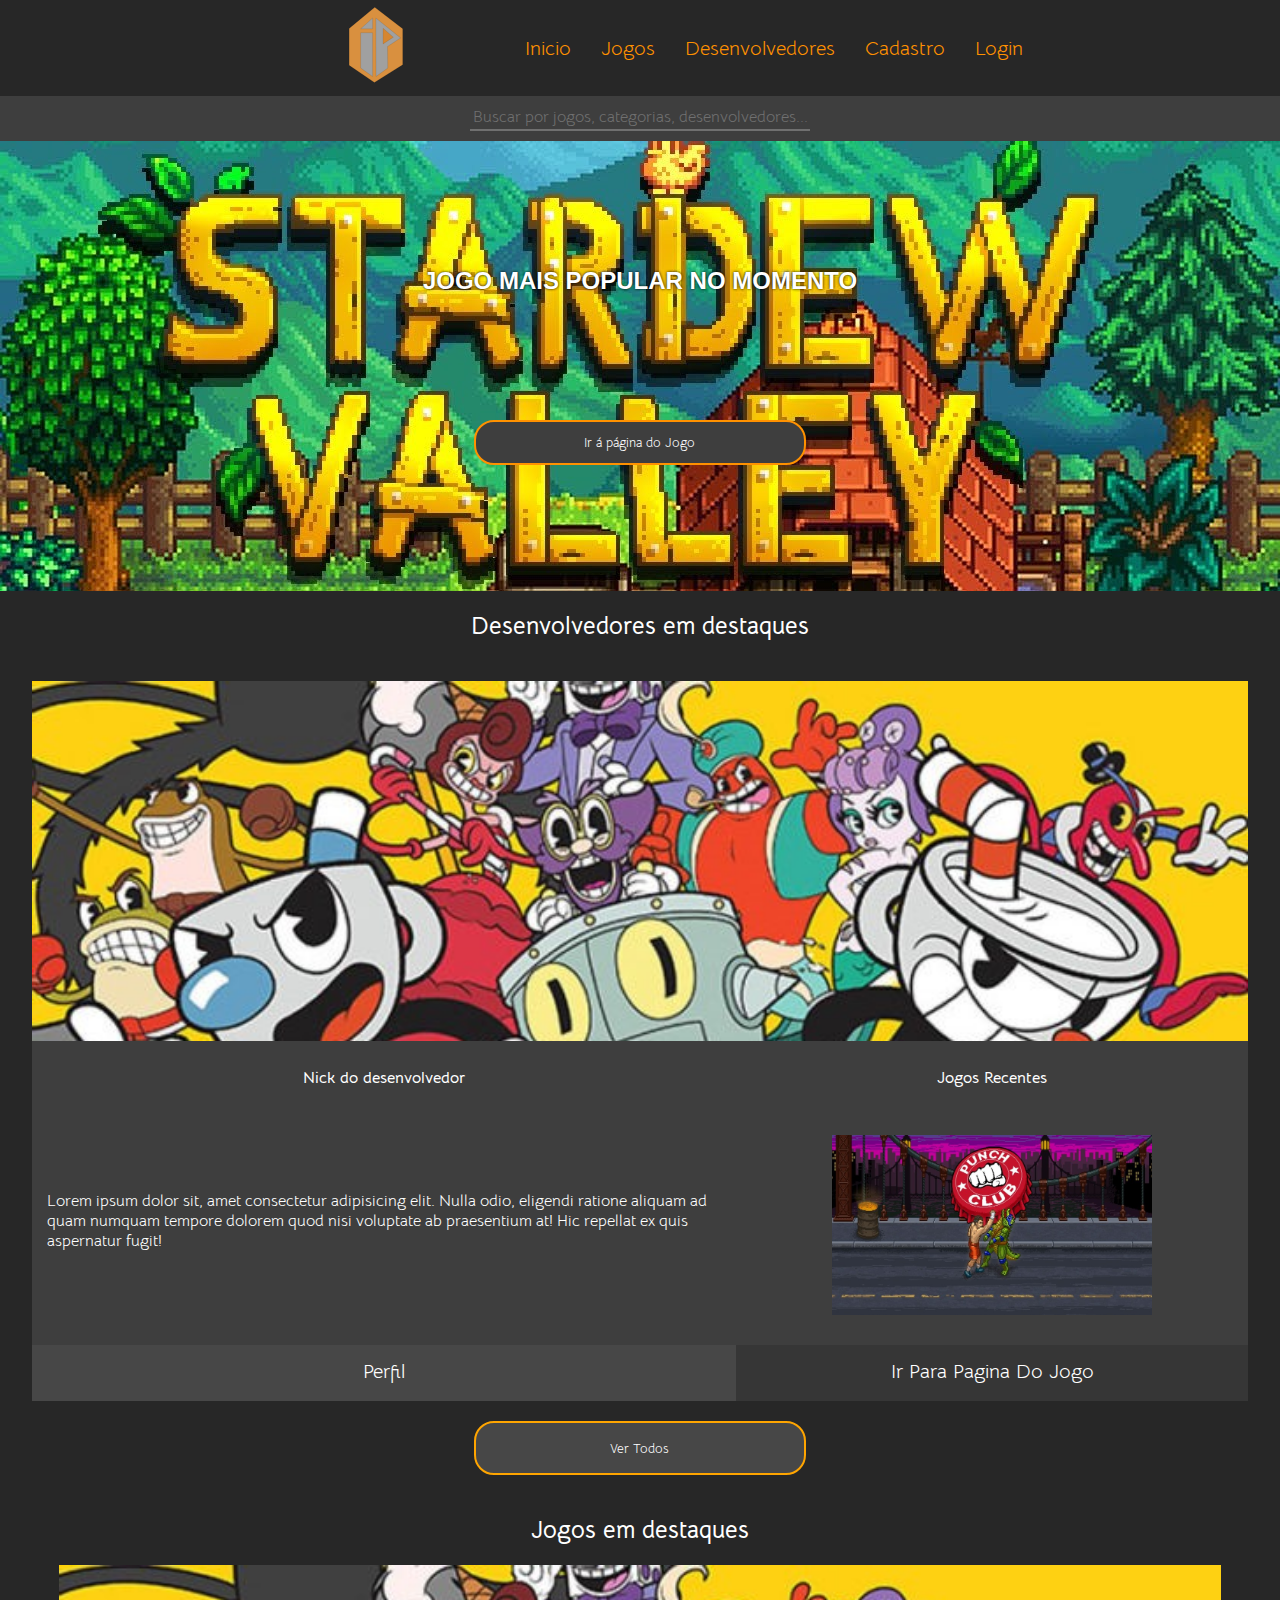
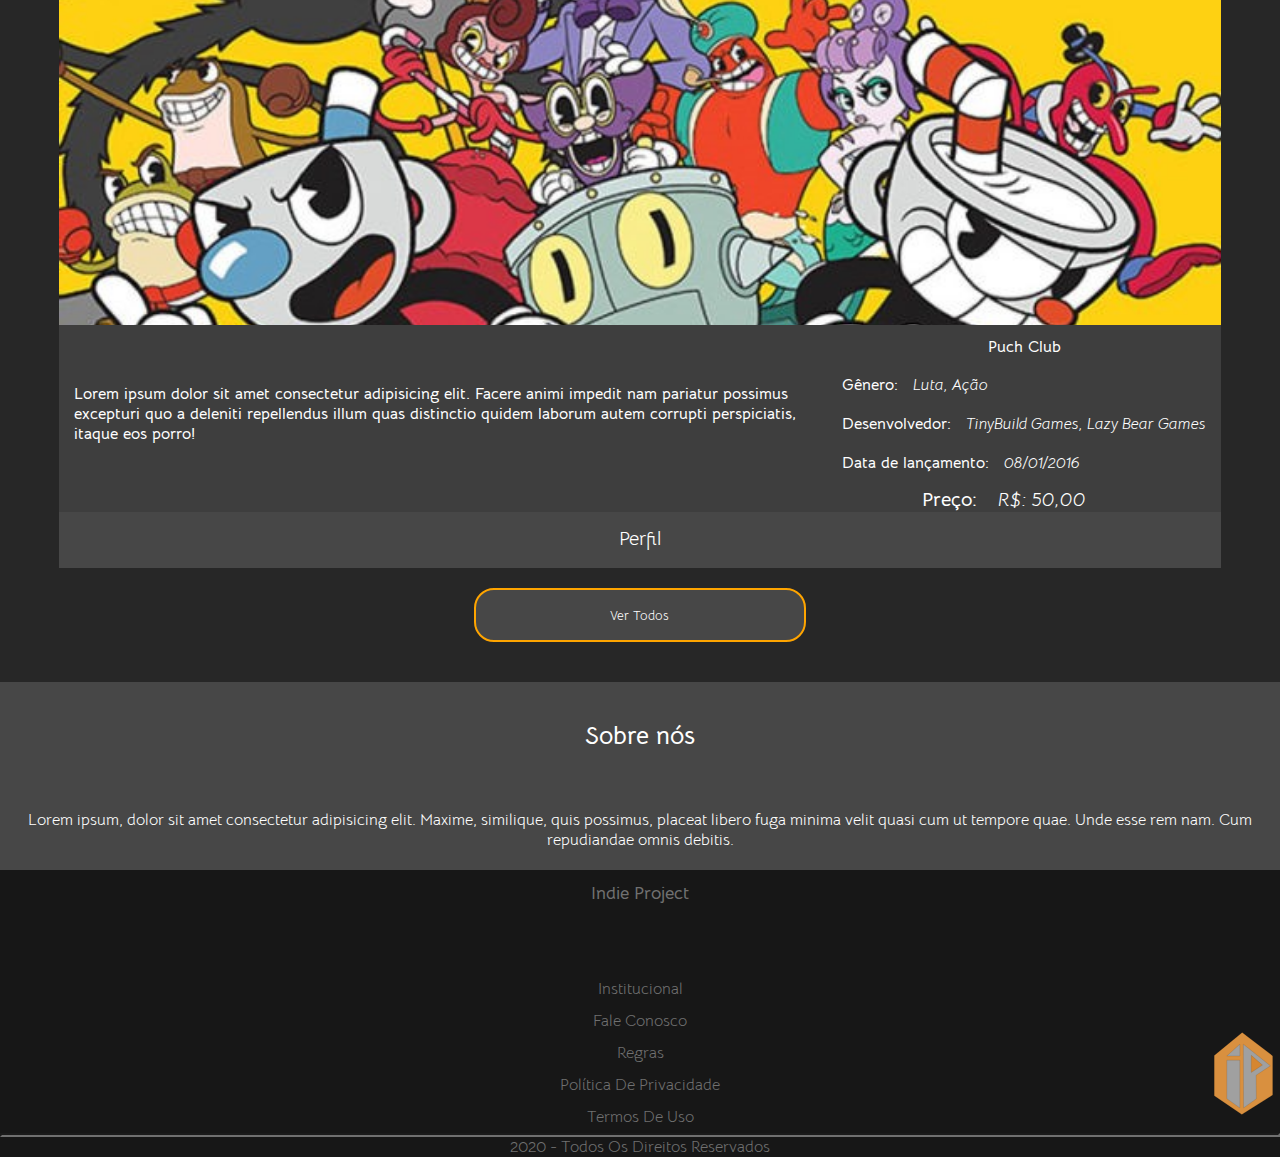
<file: home.html>
<!DOCTYPE html>
<html lang="pt-br">
    <head>
        <meta charset="UTF-8">
        <meta name="viewport" content="width=device-width, initial-scale=1.0">
        <meta http-equiv="X-UA-Compatible" content="ie=edge">
        <link rel="stylesheet" href="css/paginaHome.css">
        <link rel="stylesheet" href="css/resetValues.css">
        <link rel="stylesheet" href="css/menu_rodape.css">
        <link rel="stylesheet" href="https://use.fontawesome.com/releases/v5.7.2/css/all.css" integrity="sha384-fnmOCqbTlWIlj8LyTjo7mOUStjsKC4pOpQbqyi7RrhN7udi9RwhKkMHpvLbHG9Sr" crossorigin="anonymous">
        <title>Página home</title>
    </head>
    <body>
        <!-- Cabaçalho da nossa aplicação -->
        <header class="cabecalhoMenu">
            <!-- Conteúdo da barra principal do menu -->
            <div class="conteudoMenu">
                <a href="#" onclick="botaoMenu()">
                    <a href="#"><i class="fas fa-bars menuHamburguer"></i></a>
                    <a href="home.html">
                    <img src="imagens/Logo_Indie_Project.svg" alt="" class="logoGeek"></a>
                <nav class="linksNavegacao">
                    <ul class="linksCabecalho">
                        <li class="itemNavegacao"><a href="home.html">inicio</a></li>
                        <li class="itemNavegacao"><a href="paginaJogos.html">jogos</a></li>
                        <li class="itemNavegacao"><a href="cadastroadm.html">desenvolvedores</a></li>
                        <li class="itemNavegacao"><a href="cadastro.html">cadastro</a></li>
                        <li class="itemNavegacao"><a href="login.html">login</a></li>
                    </ul>
                </nav>
                <a href="#"><i class="fas fa-search"></i></a>
            </div>
    
            <!-- campo de busca do menu -->
            <div class="campoPesquisa">
                <p>Buscar por jogos, categorias, desenvolvedores...</p>
            </div>
        </header>
        <!-- Fim do cabeçalho da nossa aplicação -->

        <main class="containerPrincipal_Home">
            <section class="bannerPrincipal_Home">
                <h1 class="tituloPrinipal_Home">jogo mais popular no momento</h1>
                <button class="botaoDirecionamento_Home"><a href="#">Ir á página do Jogo</a></button>
            </section>
            <h2>Desenvolvedores em destaques</h2>
            <section class="conteudoAnuncios_Home">
                <section class="cardsDesenvolvedores_Home">
                    <div class="cardDev">
                        <div class="bannerJogo_Home">
                        </div>
                        <div class="conteudoCard_Home">
                            <div class="corpoAnuncio_Home">
                                <div class="jogosDesenvolvedor_Home">
                                    <h4 class="tituloDesenvolvedor">Nick do desenvolvedor</h4>
                                    <h5>Melhores jogos:</h5>
                                    <p>xxx</p>
                                    <p>xxx</p>
                                    <p>xxxx</p>
                                </div>
                                <p class="textoDescritivo_Home">Lorem ipsum dolor sit, amet consectetur adipisicing elit. Nulla odio, eligendi ratione aliquam ad quam numquam tempore dolorem quod nisi voluptate ab praesentium at! Hic repellat ex quis aspernatur fugit!</p>
                                <button class="botaoLinkPagina_Home"><a href="#">perfil</a></button>
                            </div>
                            <div class="jogosRecentes">
                                <h4 class="ultimosJogos_Home">jogos recentes</h4>
                                <div class="jogosRecentes_Home"></div>
                                <button class="botaoLinkPaginaJogo_Home"><a href="#">ir para pagina do jogo</a></button>
                            </div>
                        </div>
                    </div>
                    <div class="cardDev conteudoDesk">
                        <div class="bannerJogo_Home">
                        </div>
                        <div class="conteudoCard_Home">
                            <div class="corpoAnuncio_Home">
                                <div class="jogosDesenvolvedor_Home">
                                    <h4 class="tituloDesenvolvedor">Nick do desenvolvedor</h4>
                                    <h5>Melhores jogos:</h5>
                                    <p>xxx</p>
                                    <p>xxx</p>
                                    <p>xxxx</p>
                                </div>
                                <p class="textoDescritivo_Home">Lorem ipsum dolor sit, amet consectetur adipisicing elit. Nulla odio, eligendi ratione aliquam ad quam numquam tempore dolorem quod nisi voluptate ab praesentium at! Hic repellat ex quis aspernatur fugit!</p>
                                <button class="botaoLinkPagina_Home"><a href="#">perfil</a></button>
                            </div>
                            <div class="jogosRecentes">
                                <h4 class="ultimosJogos_Home">jogos recentes</h4>
                                <div class="jogosRecentes_Home"></div>
                                <button class="botaoLinkPaginaJogo_Home"><a href="#">ir para pagina do jogo</a></button>
                            </div>
                        </div>
                    </div>
                </section>
                <button class="verMais_Home"><a href="#">ver todos</a></button>
                <h2>Jogos em destaques</h2>
                <section class="cardsDesenvolvedores_Home">
                    <div class="cardJogo">
                        <div class="bannerJogo_Home">
                        </div>
                        <div class="conteudoAnuncio_Home">
                            <div class="dadosJogo_Home">
                                <div class="cardJogo_Home">
                                    <div class="jogosDados">
                                        <h4 class="tituloJogo">Puch Club</h4>
                                        <p>Gênero:<em>Luta, Ação</em></p>
                                        <p>Desenvolvedor:<em>TinyBuild Games, Lazy Bear Games</em></p>
                                        <p>Data de lançamento:<em>08/01/2016</em></p>
                                        <p class="descricao">Descrição:</p>
                                        <p class="precoJogo">Preço: <em>R$: 50,00</em></p>
                                    </div>
                                    <p class="descricaoJogo_Home">Lorem ipsum dolor sit amet consectetur adipisicing elit. Facere animi impedit nam pariatur possimus excepturi quo a deleniti repellendus illum quas distinctio quidem laborum autem corrupti perspiciatis, itaque eos porro!</p>
                                </div>
                                <button class="botaoLinkPagina_Home"><a href="#">perfil</a></button>
                            </div>
                        </div>
                    </div>
                    <div class="cardJogo conteudoDesk">
                        <div class="bannerJogo_Home">
                        </div>
                        <div class="conteudoAnuncio_Home">
                            <div class="dadosJogo_Home">
                                <div class="cardJogo_Home">
                                    <div class="jogosDados">
                                        <h4 class="tituloJogo">Puch Club</h4>
                                        <p>Gênero:<em>Luta, Ação</em></p>
                                        <p>Desenvolvedor:<em>TinyBuild Games, Lazy Bear Games</em></p>
                                        <p>Data de lançamento:<em>08/01/2016</em></p>
                                        <p class="descricao">Descrição:</p>
                                        <p class="precoJogo">Preço: <em>R$: 50,00</em></p>
                                    </div>
                                    <p class="descricaoJogo_Home">Lorem ipsum dolor sit amet consectetur adipisicing elit. Facere animi impedit nam pariatur possimus excepturi quo a deleniti repellendus illum quas distinctio quidem laborum autem corrupti perspiciatis, itaque eos porro!</p>
                                </div>
                                <button class="botaoLinkPagina_Home"><a href="#">perfil</a></button>
                            </div>
                        </div>
                    </div>
                </section>
                <button class="verMais_Home"><a href="#">ver todos</a></button>
            </section>
            <section class="sobreIndie_Home">
                <h3>Sobre nós</h3>
                <p>Lorem ipsum, dolor sit amet consectetur adipisicing elit. Maxime, similique, quis possimus, placeat libero fuga minima velit quasi cum ut tempore quae. Unde esse rem nam. Cum repudiandae omnis debitis.</p>
            </section>
        </main>

        <!-- Começo do rodapé -->
        <footer class="rodapePrincipal">
            <h5>indie project</h5>
            <img src="imagens/Logo_Indie_Project.svg" alt="" class="logoRodape">
            <div class="contatosIndie">
                <a href="#"><i class="fab fa-instagram"></i></a>
                <a href="#"><i class="fab fa-facebook-f"></i></a>
                <a href="#"><i class="fab fa-twitter"></i></a>                
            </div>
            <div class="conteudoRodape">
                <a href="">institucional</a>
                <a href="">fale conosco</a>
                <a href="">regras</a>
                <a href="">política de privacidade</a>
                <a href="">termos de uso</a>
            </div>
            <hr/>
            <p>2020 - todos os direitos reservados</p>
        </footer>
        <!-- Fim do rodapé -->

        <script>
            function botaoMenu() {
    
                var m = document.getElementById("linksNavegacao")
                if (m.style.display == "block") {
                    m.style.display = "none";
                } else {
                    m.style.display = "block"
                }
            }
        </script>
    </body>
</html>
</file>
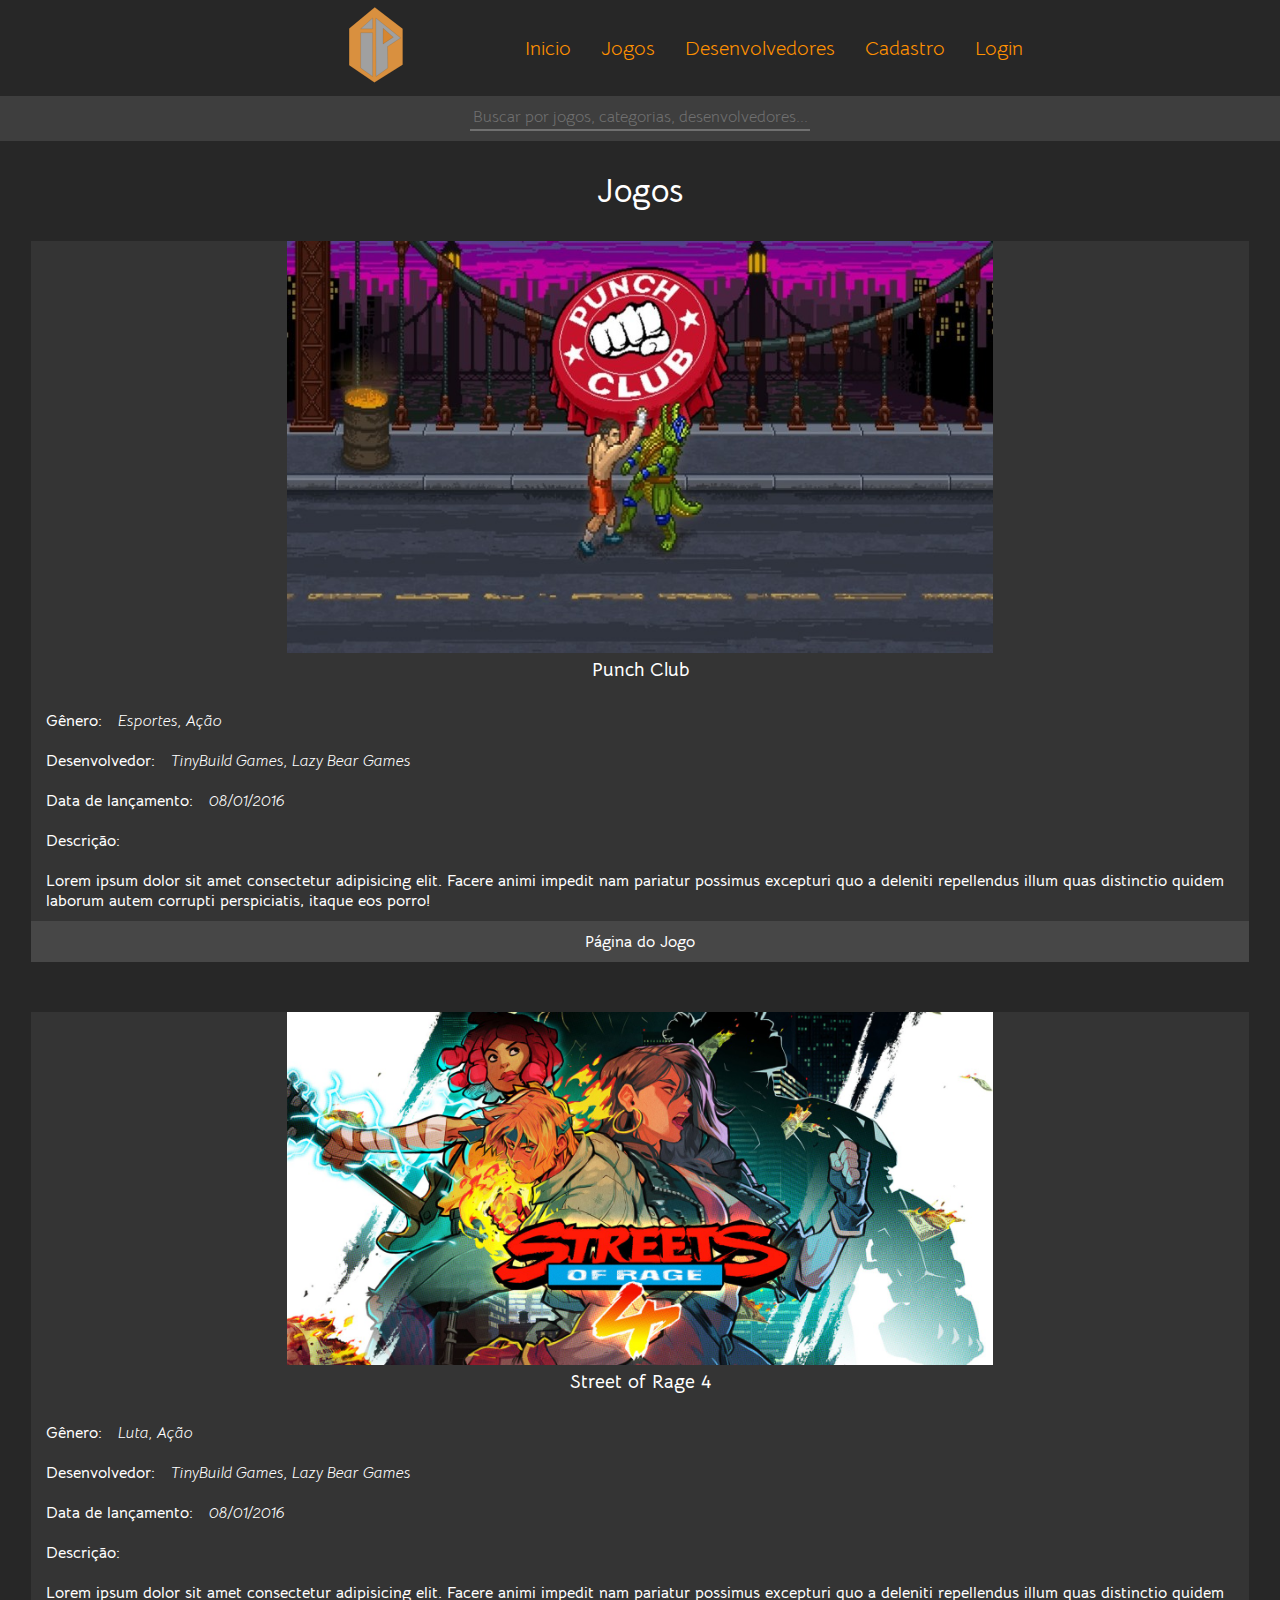
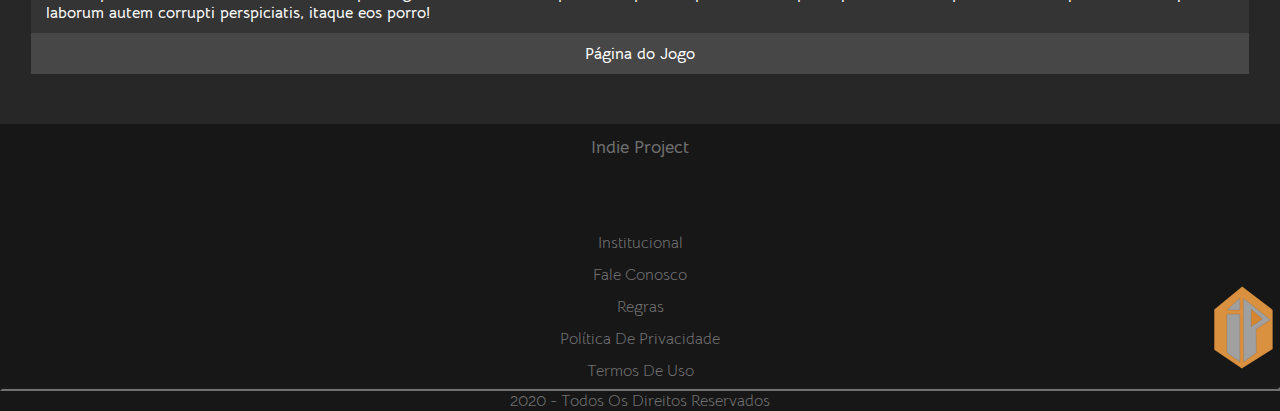
<file: paginaJogos.html>
<!DOCTYPE html>
<html lang="pt-br">
    <head>
        <meta charset="UTF-8">
        <meta name="viewport" content="width=device-width, initial-scale=1.0">
        <meta http-equiv="X-UA-Compatible" content="ie=edge">
        <link rel="stylesheet" href="css/paginaJogos.css">
        <link rel="stylesheet" href="css/resetValues.css">
        <link rel="stylesheet" href="css/menu_rodape.css">
        <link rel="stylesheet" href="https://use.fontawesome.com/releases/v5.7.2/css/all.css" integrity="sha384-fnmOCqbTlWIlj8LyTjo7mOUStjsKC4pOpQbqyi7RrhN7udi9RwhKkMHpvLbHG9Sr" crossorigin="anonymous">
        <title>Jogos</title>
    </head>
    <body>
        <!-- Cabeçalho da nossa aplicação -->
        <header class="cabecalhoMenu">
            <!-- Conteúdo da barra principal do menu -->
            <div class="conteudoMenu">
                <a href="#" onclick="botaoMenu()">
                    <a href="#"><i class="fas fa-bars menuHamburguer"></i></a>
                    <a href="home.html">
                    <img src="imagens/Logo_Indie_Project.svg" alt="" class="logoGeek"></a>
                <nav class="linksNavegacao">
                    <ul class="linksCabecalho">
                        <li class="itemNavegacao"><a href="home.html">inicio</a></li>
                        <li class="itemNavegacao"><a href="paginaJogos.html">jogos</a></li>
                        <li class="itemNavegacao"><a href="cadastroadm.html">desenvolvedores</a></li>
                        <li class="itemNavegacao"><a href="cadastro.html">cadastro</a></li>
                        <li class="itemNavegacao"><a href="login.html">login</a></li>
                    </ul>
                </nav>
                <a href="#"><i class="fas fa-search"></i></a>
            </div>
    
            <!-- campo de busca do menu -->
            <div class="campoPesquisa">
                <p>Buscar por jogos, categorias, desenvolvedores...</p>
            </div>
        </header>
        <!-- Fim do cabeçalho da nossa aplicação -->

        <!-- Conteúdo principal da página -->
        <main class="containerPrincipal_Jogos">
            <!-- Título principal da página -->
            <h1 class="tituloPrincipal_Jogos">Jogos</h1>

            <!-- Cards dos jogos divulgados -->
            <section class="cardsJogos_Jogos">
                <section class="anuncioJogo_Jogos">
                    <div class="bannerJogo_Jogos">
                        <img src="imagens/punch.jpg" alt="" class="bannerJogo_Jogos">
                        <h3>Punch Club</h3>
                    </div>
                    <div class="dadosJogo_Jogos">
                        <p>Gênero:<em>Esportes, Ação</em></p>
                        <p>Desenvolvedor:<em>TinyBuild Games, Lazy Bear Games</em></p>
                        <p>Data de lançamento:<em>08/01/2016</em></p>
                        <p>Descrição:</p>
                        <p class="descricaoJogo_Jogos">Lorem ipsum dolor sit amet consectetur adipisicing elit. Facere animi impedit nam pariatur possimus excepturi quo a deleniti repellendus illum quas distinctio quidem laborum autem corrupti perspiciatis, itaque eos porro!</p>
                    </div>
                    <button class="botaoJogo_Jogos"><a href="#">Página do Jogo</a></button>
                </section>

                <section class="anuncioJogo_Jogos">
                        <div class="bannerJogo_Jogos">
                            <img src="imagens/street.jpg" alt="" class="bannerJogo_Jogos">
                            <h3>Street of Rage 4</h3>
                        </div>
                        <div class="dadosJogo_Jogos">
                            <p>Gênero:<em>Luta, Ação</em></p>
                            <p>Desenvolvedor:<em>TinyBuild Games, Lazy Bear Games</em></p>
                            <p>Data de lançamento:<em>08/01/2016</em></p>
                            <p>Descrição:</p>
                            <p class="descricaoJogo_Jogos">Lorem ipsum dolor sit amet consectetur adipisicing elit. Facere animi impedit nam pariatur possimus excepturi quo a deleniti repellendus illum quas distinctio quidem laborum autem corrupti perspiciatis, itaque eos porro!</p>
                        </div>
                        <button class="botaoJogo_Jogos"><a href="#">Página do Jogo</a></button>
                    </section>
            </section>
        </main>
        <!-- Fim do conteúdo principal da página -->

        <!-- Começo do rodapé -->
        <footer class="rodapePrincipal">
            <h5>indie project</h5>
            <img src="imagens/Logo_Indie_Project.svg" alt="" class="logoRodape">
            <div class="contatosIndie">
                <a href="#"><i class="fab fa-instagram"></i></a>
                <a href="#"><i class="fab fa-facebook-f"></i></a>
                <a href="#"><i class="fab fa-twitter"></i></a>                
            </div>
            <div class="conteudoRodape">
                <a href="">institucional</a>
                <a href="">fale conosco</a>
                <a href="">regras</a>
                <a href="">política de privacidade</a>
                <a href="">termos de uso</a>
            </div>
            <hr/>
            <p>2020 - todos os direitos reservados</p>
        </footer>
        <!-- Fim do rodapé -->

        <script>
            function botaoMenu() {
    
                var m = document.getElementById("linksNavegacao")
                if (m.style.display == "block") {
                    m.style.display = "none";
                } else {
                    m.style.display = "block"
                }
            }
        </script>
    </body>
</html>
</file>
<file: css/paginaHome.css>
/* Estilizando o conteudo principal na página */

.containerPrincipal_Home .bannerPrincipal_Home{
    background-image: url(../imagens/bannerHome.png);
    background-repeat: no-repeat;
    background-size: 115% 130%;
    height: 35vh;

    display: flex;
    flex-direction: column;
    align-items: center;
    justify-content: space-around;
}

.containerPrincipal_Home .bannerPrincipal_Home h1{
    color: #ffffff;
    text-transform: uppercase;
    font-size: 18px;
}

.containerPrincipal_Home .botaoDirecionamento_Home{
    width: 38vw;
    height: 4vh;
    border-radius: 20px;
    background: #3E3E3E;
    border: 2px solid #FF9100;
}.botaoDirecionamento_Home a{
    text-decoration: none;
    color: #ffffff;
}

.containerPrincipal_Home  h2{
    text-align: center;
    color: #fff;
    margin: 20px 0px;
}

.containerPrincipal_Home .conteudoAnuncios_Home{
    padding: 20px;
}

.containerPrincipal_Home .cardsDesenvolvedores_Home{
    background-color: #3E3E3E;
}

.containerPrincipal_Home .bannerJogo_Home{
    background-image: url("../imagens/punch.jpg");
    background-repeat: no-repeat;
    background-size: 100%;
    height: 40vh;
}

.containerPrincipal_Home .jogosDesenvolvedor_Home h4,
.containerPrincipal_Home .jogosDados h4{
   color: #fff;
   text-align: center;
   line-height: 5vh;
}

.containerPrincipal_Home .jogosDesenvolvedor_Home p{
    line-height: 3vh;
}

.containerPrincipal_Home .jogosDesenvolvedor_Home{
    color: #fff;
    padding: 15px;
}

.containerPrincipal_Home .corpoAnuncio_Home .textoDescritivo_Home{
    color: #fff;
    padding: 0px 15px;
    margin-bottom: 20px;
}

.containerPrincipal_Home .corpoAnuncio_Home .botaoLinkPagina_Home,
.containerPrincipal_Home .conteudoAnuncios_Home .botaoLinkPagina_Home{
    width: 100%;
    line-height: 6vh;
    background-color: #474747;
    border: none;
}.corpoAnuncio_Home .botaoLinkPagina_Home a,
.conteudoAnuncios_Home .botaoLinkPagina_Home a{
    font-size: 20px;
}

.conteudoAnuncios_Home{
    display: flex;
    flex-direction: column;
    align-items: center;
}

.cabecalhoMenu .linksNavegacao{
    display: none;
}

.cardsDesenvolvedores_Home .jogosRecentes{
    display: none;
} 

.containerPrincipal_Home .conteudoAnuncios_Home .verMais_Home{
    height: 6vh;
    background-color: #474747;  
    border-radius: 20px;
    width: 26vw;
    border: 2px solid orange;
    margin: 20px 0px;
}.conteudoAnuncios_Home a{
    color: #fff;
    text-transform: capitalize;
}

.cardsDesenvolvedores_Home .dadosJogo_Home{
    color: #fff;
}.cardsDesenvolvedores_Home .dadosJogo_Home p{
    margin-bottom: 9px;
    font-weight: bold;
    padding: 5px 15px;
}.cardsDesenvolvedores_Home .dadosJogo_Home p em{
    margin-left: 15px;
    font-weight: normal;
}.cardsDesenvolvedores_Home .dadosJogo_Home .precoJogo{
    display: none;
}

.sobreIndie_Home{
    background-color: #474747;
    text-align: center;
    color: #fff;
}.sobreIndie_Home h3{
    line-height: 10vh;
}.sobreIndie_Home p{
    padding: 10px;
}

.conteudoDesk{
    display: none;
}

/*******************************************************************/

/* Ajustando e formatando o conteudo para padrão de tablet */

@media only screen and (min-width: 768px){

    .containerPrincipal_Home .bannerPrincipal_Home {
        background-image: url(../imagens/stardew.jpg);
        background-repeat: no-repeat;
        background-size: 100%;
        height: 50vh;
        justify-content: space-evenly;
    }

    .containerPrincipal_Home .bannerPrincipal_Home h1{
        color: #ffffff;
        text-transform: uppercase;
        font-size: 24px;
        font-family: 'Lucida Sans', 'Lucida Sans Regular', 'Lucida Grande', 'Lucida Sans Unicode', Geneva, Verdana, sans-serif;
        text-shadow: 0 0 3px #000;
    }

    .containerPrincipal_Home .botaoDirecionamento_Home {
        width: 26vw;
        height: 5vh;
    }

    .containerPrincipal_Home .bannerJogo_Home {
        background-image: url(../imagens/cuphead.jpg);
        background-repeat: no-repeat;
        background-size: 100%;
        height: 40vh;
    }
    
    .cardsDesenvolvedores_Home .jogosRecentes,
    .cardsDesenvolvedores_Home .jogosRecentes .botaoLinkPaginaJogo_Home{
        display: initial;
    } 

    .containerPrincipal_Home .cardsDesenvolvedores_Home .conteudoCard_Home{
        display: flex;
    }.containerPrincipal_Home .corpoAnuncio_Home{
        width: 55vw;
        display: flex;
        flex-direction: column;
        justify-content: space-between;
    }.containerPrincipal_Home .corpoAnuncio_Home .jogosDesenvolvedor_Home p,
    .containerPrincipal_Home .corpoAnuncio_Home .jogosDesenvolvedor_Home h5{
        display: none;
    }
    
    .containerPrincipal_Home .jogosRecentes{
        display: flex;
        flex-direction: column;
        justify-content: space-between;
        align-items: center;

        width: 40vw;
        height: 40vh;
    }.containerPrincipal_Home .jogosRecentes .jogosRecentes_Home{
        background-image: url(../imagens/punch.jpg);
        background-size: 100%;
        background-repeat: no-repeat;
        
        height: 20vh;
        width: 25vw;
    }.containerPrincipal_Home .jogosRecentes .botaoLinkPaginaJogo_Home{
        width: 100%;
        line-height: 6vh;
        border: none;
        background-color: #363636;
    }.containerPrincipal_Home .jogosRecentes .botaoLinkPaginaJogo_Home a{
        font-size: 20px;
    }.containerPrincipal_Home .jogosRecentes h4{
        color: #fff;
        text-transform: capitalize;
        line-height: 6vh;
        padding-top: 10px;
    }

    .cardsDesenvolvedores_Home .conteudoAnuncio_Home .cardJogo_Home{
        display: flex;
        flex-direction: row-reverse;
        align-items: center;

    }.cardsDesenvolvedores_Home .conteudoAnuncio_Home .cardJogo_Home .descricaoJogo_Home{
        width: 60vw;
    }.cardsDesenvolvedores_Home .dadosJogo_Home .precoJogo{
        display: initial;
        margin-left: 4em;
        font-size: 20px;

    }.cardsDesenvolvedores_Home .dadosJogo_Home .descricao{
        display: none;
    }

    .sobreIndie_Home h3 {
        line-height: 12vh;
        font-size: 25px;
    }.sobreIndie_Home p {
        padding: 20px 10px;
    }
}

/********************************************************************/


@media only screen and (min-width: 1366px){

    .containerPrincipal_Home .bannerPrincipal_Home {
        background-image: url(../imagens/punch.jpg);
        background-repeat: no-repeat;
        background-size: 100%;
        height: 65vh;
        justify-content: space-evenly;
    }

    .containerPrincipal_Home .bannerPrincipal_Home h1 {
        color: #ffffff;
        text-transform: uppercase;
        font-size: 40px;
        font-family: 'Lucida Sans', 'Lucida Sans Regular', 'Lucida Grande', 'Lucida Sans Unicode', Geneva, Verdana, sans-serif;
        text-shadow: 0 0 3px #000;
    }

    .containerPrincipal_Home .botaoDirecionamento_Home {
        width: 26vw;
        height: 7vh;
    }.botaoDirecionamento_Home a {
        font-size: 20px;
    }

    .containerPrincipal_Home .conteudoAnuncios_Home .verMais_Home {
        height: 8vh;
        margin: 40px 0px;
    }.conteudoAnuncios_Home a {
        font-size: 20px;
    }

    .conteudoDesk{
        display: initial;
        margin-left: 25px;
    }

    .cardsDesenvolvedores_Home{
        display: flex;
    }

    .containerPrincipal_Home .cardsDesenvolvedores_Home {
        background-color: #0000;
    }

    .cardDev, .cardJogo{
        background-color: #3E3E3E;
    }

    .containerPrincipal_Home .bannerJogo_Home {
        background-image: url(../imagens/bannerHome.png);
        background-repeat: no-repeat;
        background-size: 100%;
        height: 35vh;
    }

    .containerPrincipal_Home .jogosRecentes {
        width: 19vw;
        height: 32vh;
    }

    .containerPrincipal_Home .jogosRecentes .jogosRecentes_Home {
        background-image: url(../imagens/punch.jpg);
        background-size: 100%;
        background-repeat: no-repeat;
        height: 15vh;
        width: 14vw;
    }

    .containerPrincipal_Home .corpoAnuncio_Home {
        width: 25vw;
    }

    .cardsDesenvolvedores_Home .conteudoAnuncio_Home .cardJogo_Home .descricaoJogo_Home {
        width: 20vw;
    }
    .jogosDados{
        width: 24vw;
    }

    .containerPrincipal_Home .bannerJogo_Home {
        background-image: url(../imagens/bannerHome.png);
        background-repeat: no-repeat;
        background-size: 100%;
        height: 32vh;
    }

    .sobreIndie_Home p {
        padding: 20px 10px;
        width: 52vw;
        margin: 0 auto;
        font-size: 25px;
    }

    .sobreIndie_Home h3 {
        line-height: 17vh;
        font-size: 40px;
    }
}
</file>
<file: css/menu_rodape.css>
/* Estilização do menu principal */

.cabecalhoMenu .conteudoMenu{
    display: flex;
    justify-content: space-around;
    align-items: center;

    height: 96px;
    padding: 1em;
    font-size: 1.8em;
}.cabecalhoMenu .conteudoMenu a{
    color: #FF9100;
    text-transform: capitalize;
}

.cabecalhoMenu img{
    width: 60px;
}

.cabecalhoMenu .conteudoMenu nav{
    display: none;
}

.cabecalhoMenu .campoPesquisa{
    display: flex;
    justify-content: center;
    align-items: center;
    height: 45px;

    background-color: #3E3E3E;
    color: #707070;
    font-weight: bold;
    font-size: 16px;
}.campoPesquisa p{
    border-bottom: 2px solid #707070;
    width: 340px;
    text-align: center;
    line-height: 23px;
}

/************************************************/

/* Estilização do Rodapé da página */

.rodapePrincipal, .conteudoRodape{
    display: flex;
    flex-direction: column;
    align-items: center;

    background-color: #171717;
    color: #707070;
    text-transform: capitalize;
}

.rodapePrincipal .contatosIndie i{
    color: #FF9100;
    font-size: 45px;
    margin: 0 9px;
}

.cabecalhoMenu .conteudoMenu nav{
    display: none;
}   

.rodapePrincipal a{
    margin: 6px 0;
    color: #707070;
}

.rodapePrincipal h5{
    font-size: 18px;
    margin: 12px 0px;
}

.rodapePrincipal hr{
    width: 100%;
    border-color: #707070;
    border-width: 2px;
}

.rodapePrincipal img{
    width: 60px;
    position: absolute;
    right: 7px;
    margin-top: 160px;
}

/**************************************************/


@media only screen and (min-width: 768px){

    /* Cabeçaçho principal da página */
    .conteudoMenu .menuHamburguer{
        display: none;
        position: absolute;
    }

    .cabecalhoMenu .conteudoMenu{
        justify-content: space-evenly;
    }

    .cabecalhoMenu img{
        width: 55px;
    }

    .cabecalhoMenu .conteudoMenu nav{
        display: initial;
    }  

    .cabecalhoMenu .linksCabecalho{
        display: flex;
        justify-content: space-around;
    }.linksCabecalho li{
        padding: 10px 15px;
        font-size: 20px;
    }

    .campoPesquisa a {
        width: 450px;
        line-height: 25px;
    }
    /**************************************************/

}

@media only screen and (min-width: 1366px){

    /* Cabeçaçho principal da página */
    .campoPesquisa p {
        width: 576px;
        line-height: 41px;
        font-size: 25px;
    }

    .linksCabecalho li {
        padding: 10px 50px;
        font-size: 30px;
    }

    .cabecalhoMenu .campoPesquisa {
        height: 60px;
    }
    /**************************************************/

    /* Conteudo principal do rodapé */
    .rodapePrincipal .contatosIndie i{
        margin: 35px 9px;
    }

    .rodapePrincipal .conteudoRodape{
        flex-direction: row;
        justify-content: space-around;
        width: 80%;
    }

    .rodapePrincipal h5{
        display: none;
    }

    .rodapePrincipal img{
        position: relative;
        margin-top: 10px;
        width: 75px;
    }

    .rodapePrincipal a {
        font-size: 22px;
    }

    .rodapePrincipal p{
        font-size: 20px;
        line-height: 6vh;    
    }
    /*************************************************/

}
</file>
<file: css/paginaJogos.css>
/* Estilização do corpo da página */

.containerPrincipal_Jogos h1{
    color: white;
    text-align: center;
    margin: 30px;
}

.containerPrincipal_Jogos .cardsJogos_Jogos{
    color: #ffffff;
    padding: 0 12px;
}

.anuncioJogo_Jogos{
    background-color: #343434;
    margin-bottom: 50px;
}

.anuncioJogo_Jogos .bannerJogo_Jogos{
    text-align: center;
    color: white;
}

.bannerJogo_Jogos img{
    width: 100%;
}

.anuncioJogo_Jogos .dadosJogo_Jogos{
    margin-top: 20px;
}

.anuncioJogo_Jogos .dadosJogo_Jogos p{
    margin-bottom: 9px;
    padding: 11px;
    font-weight: bold;
}.anuncioJogo_Jogos .dadosJogo_Jogos p em{
    margin-left: 1em;
    font-weight: normal;
}

.anuncioJogo_Jogos .botaoJogo_Jogos{
    background-color: #474747;
    border: none;
    height: 41px;
    width: 100%;
    cursor: pointer;
    font-weight: bold;
    font-size: 16px;
}.botaoJogo_Jogos a{
    color: #ffffff;
}

/************************************************/


/* Ajustando o site para o formato de tablet */

@media only screen and (min-width: 768px){

    /* Conteudo principal da página */
    .containerPrincipal_Jogos .cardsJogos_Jogos{
        padding: 0 31px;
    }

    .conteudoMenu nav{
        display: inherit;
    }

    .bannerJogo_Jogos img{
        width: 58%;
    }

    .anuncioJogo_Jogos .dadosJogo_Jogos p {
        margin-bottom: 0px;
        padding: 10px 15px;
    }
    /*************************************************/
}
/***********************************************************************/

/* Ajustando o site para o formato de desktop */

@media only screen and (min-width: 1366px){

    /* Conteudo principal da página */
    .containerPrincipal_Jogos .cardsJogos_Jogos{
        padding: 0 157px;
    }

    .bannerJogo_Jogos img{
        width: 100%;
    }

    .anuncioJogo_Jogos .dadosJogo_Jogos p {
        margin-bottom: 0px;
        padding: 20px 15px;
    }
    /*************************************************/
}
/******************************************************************/
</file>
<file: css/resetValues.css>
@import url('https://fonts.googleapis.com/css?family=Bellota+Text:300,300i,400,400i,700,700i&display=swap');

*{
    margin: 0;
    padding: 0;
    box-sizing: border-box;
    font-family: 'Bellota Text', cursive;
}

h1, h2, h3, h4, h5{
    font-weight: bold !important;
}

p{
    font-weight: normal;
}

ul, ol, li, a{
    list-style-type: none;
    text-decoration: none;
}

html{
    background-color: #272727;
}
</file>
